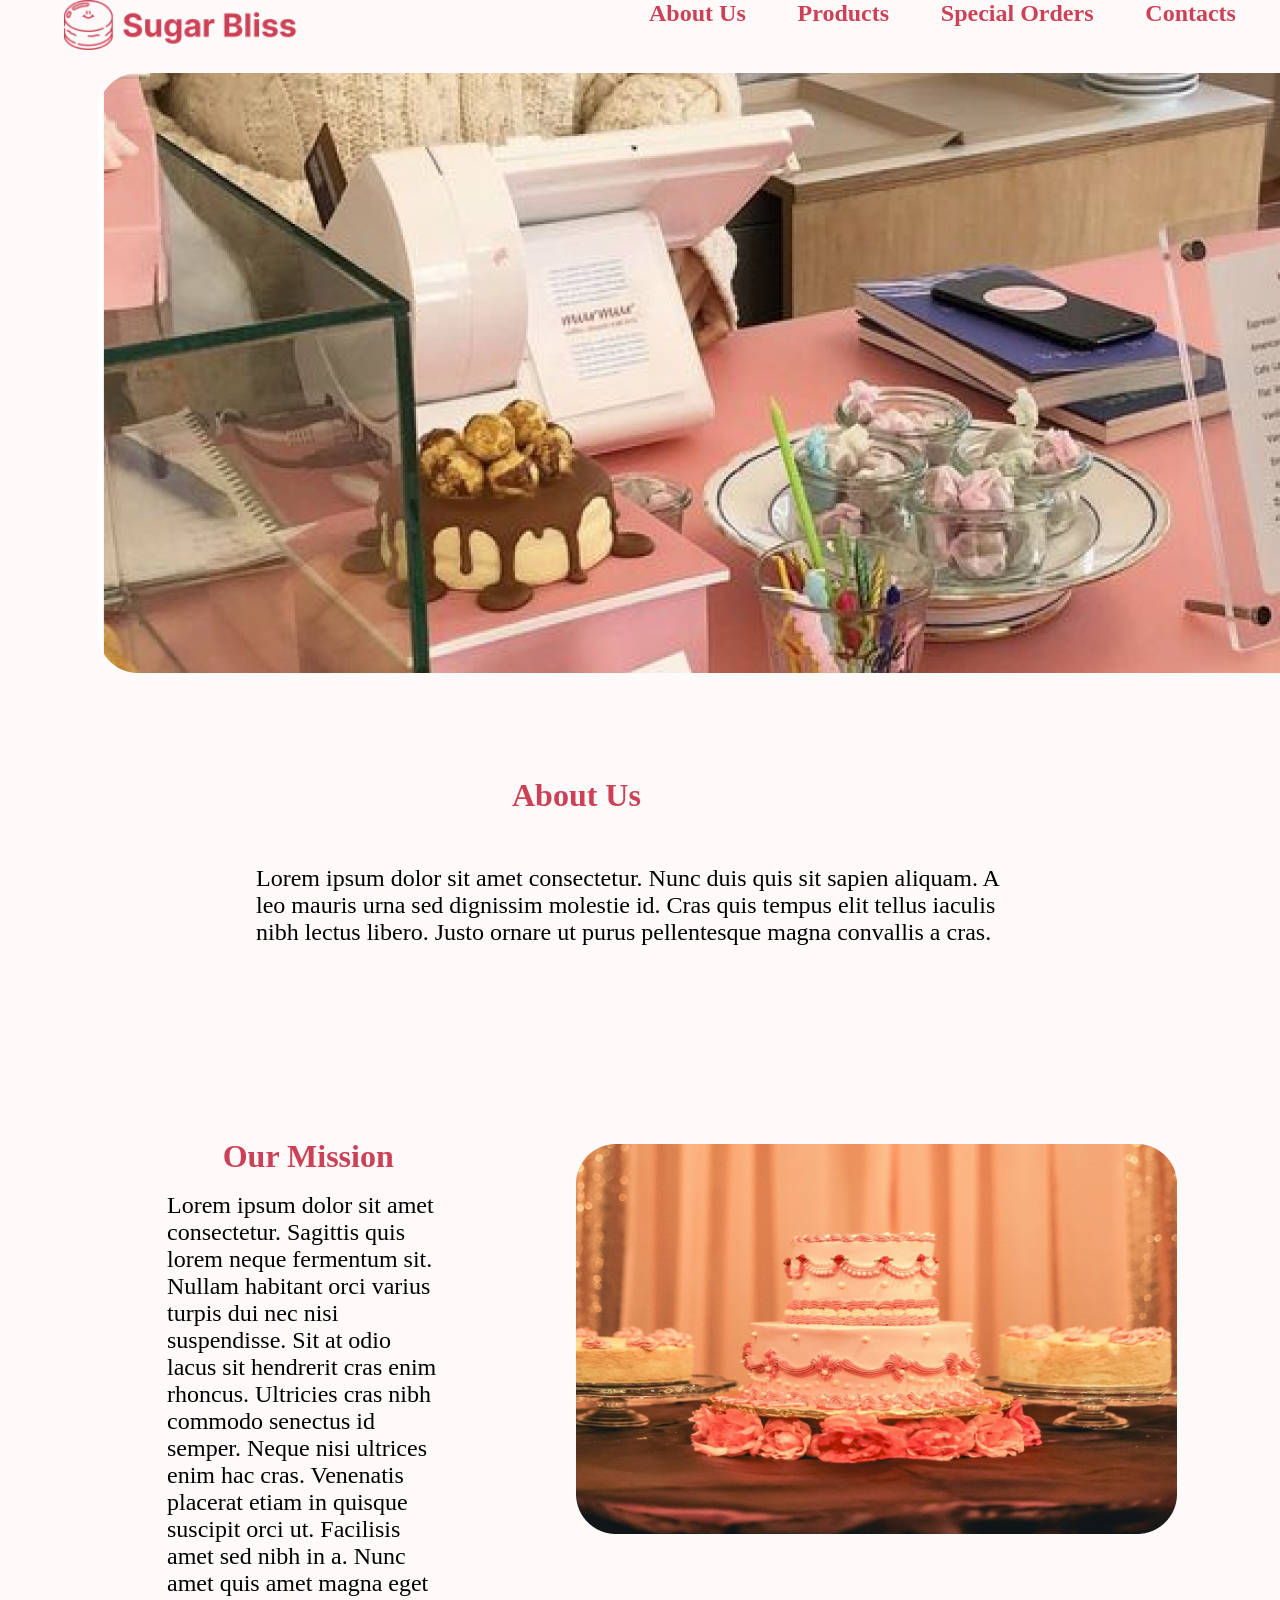
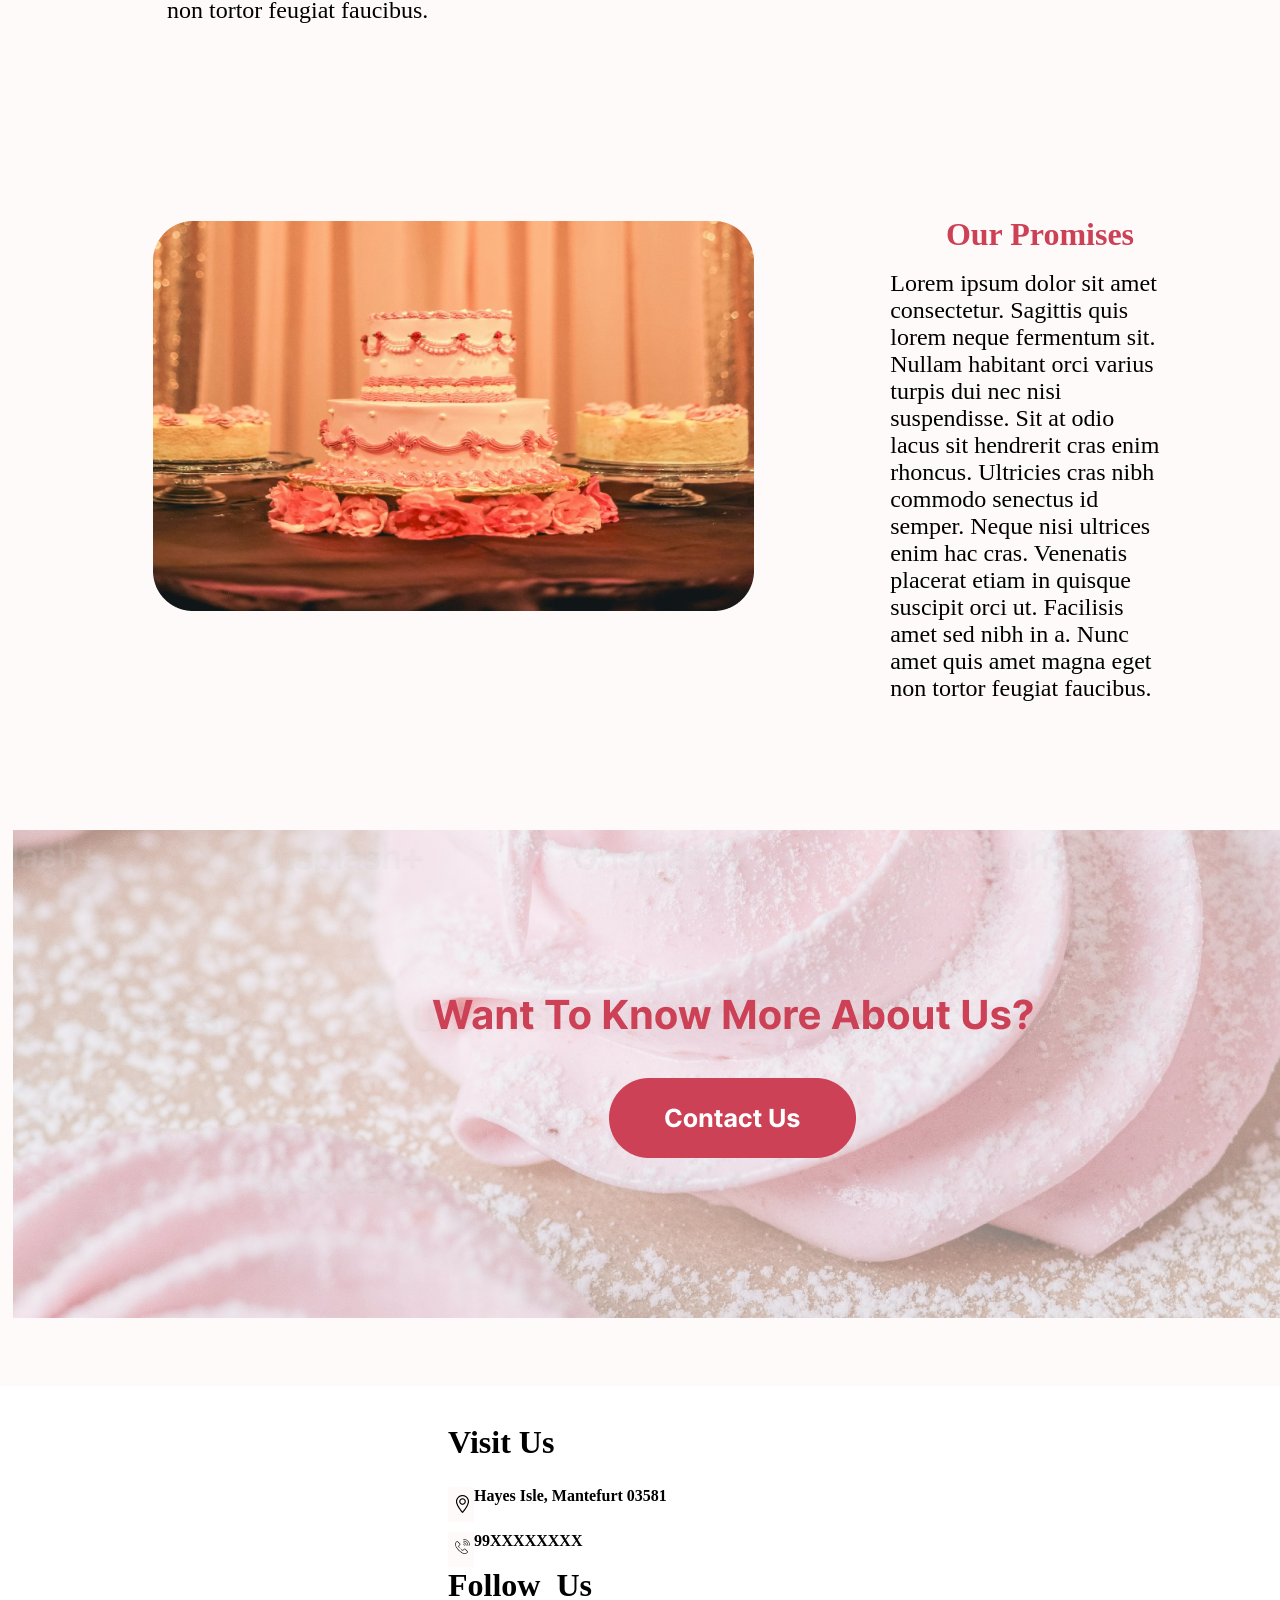
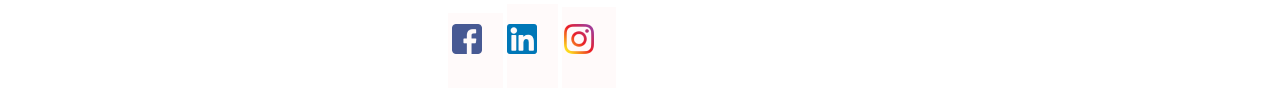
<file: index.html>
<!DOCTYPE html>
<html lang="en">
<head>
    <meta charset="UTF-8">
    <meta name="viewport" content="width=device-width, initial-scale=1.0">
    <title>About Us</title>
    <link rel="stylesheet" href="stye.css">
</head>
<body>
      <div class="upper">
    <div class="nav">
      <img src="Logo.png" height="50px">
      <div class="right"><h1><a href="https://kashish23092004.github.io/figma-template/">About&nbspUs</a></h1>
        <h1><a href ="https://kashish23092004.github.io/figma-page3">Products</a></h1>
        <h1><a href="https://kashish23092004.github.io/figma-page4/">Special&nbspOrders</a></h1>
        <h1><a href="https://kashish23092004.github.io/figma-page5/">Contacts</a></h1></div>
    </div>
    
    <div class="div1">
        <div class="img">
            <img src="Slice 16.png">
        </div>
        <div class="about">
            <h1 >About&nbspUs</h1>
            <h2 >Lorem ipsum dolor sit amet consectetur. Nunc duis quis sit sapien aliquam. A leo mauris urna sed dignissim molestie id. Cras quis tempus elit tellus iaculis nibh lectus libero. Justo ornare ut purus pellentesque magna convallis a cras.</h2>
        </div>
    </div>
    <div class="div2">
        <div class="divl">
        <h1> Our&nbspMission</h1>
        <h2>Lorem ipsum dolor sit amet consectetur. Sagittis quis lorem neque fermentum sit. Nullam habitant orci varius turpis dui nec nisi suspendisse. Sit at odio lacus sit hendrerit cras enim rhoncus. Ultricies cras nibh commodo senectus id semper. Neque nisi ultrices enim hac cras. Venenatis placerat etiam in quisque suscipit orci ut. Facilisis amet sed nibh in a. Nunc amet quis amet magna eget non tortor feugiat faucibus.</h2>
        </div>
        <div class="divr">
<img src="Slice 17.png">
        </div>
    </div>
    <div class="div3">
        <div class="divr">
            <img id="cake" src="Slice 17.png">
        
        </div>
        <div class="divl">
            <h1> Our&nbspPromises</h1>
            <h2>Lorem ipsum dolor sit amet consectetur. Sagittis quis lorem neque fermentum sit. Nullam habitant orci varius turpis dui nec nisi suspendisse. Sit at odio lacus sit hendrerit cras enim rhoncus. Ultricies cras nibh commodo senectus id semper. Neque nisi ultrices enim hac cras. Venenatis placerat etiam in quisque suscipit orci ut. Facilisis amet sed nibh in a. Nunc amet quis amet magna eget non tortor feugiat faucibus.</h2>
        </div>
    </div>
    <div class="div4">
        <img src="Frame 15.png">
    </div>
    <div class ="visit-us">
        <div class="vl">
      <h1 id="visit">Visit Us</h1>
      <div class="loc">
        <img src="Slice 13.png">
        <h4>Hayes Isle, Mantefurt 03581</h4>
      </div>
      <div class="loc1">
        <img src="Slice 14.png">
      <h4>99XXXXXXXX</h4>
      </div>
        </div>
        <div class="vr">
          <h1>Follow&nbsp Us</h1>
          <img src="Slice 7.png">
          <img src="Slice 8.png">
          <img src="Slice 9.png">
        </div>
      </div>
</body>
</html>
</file>
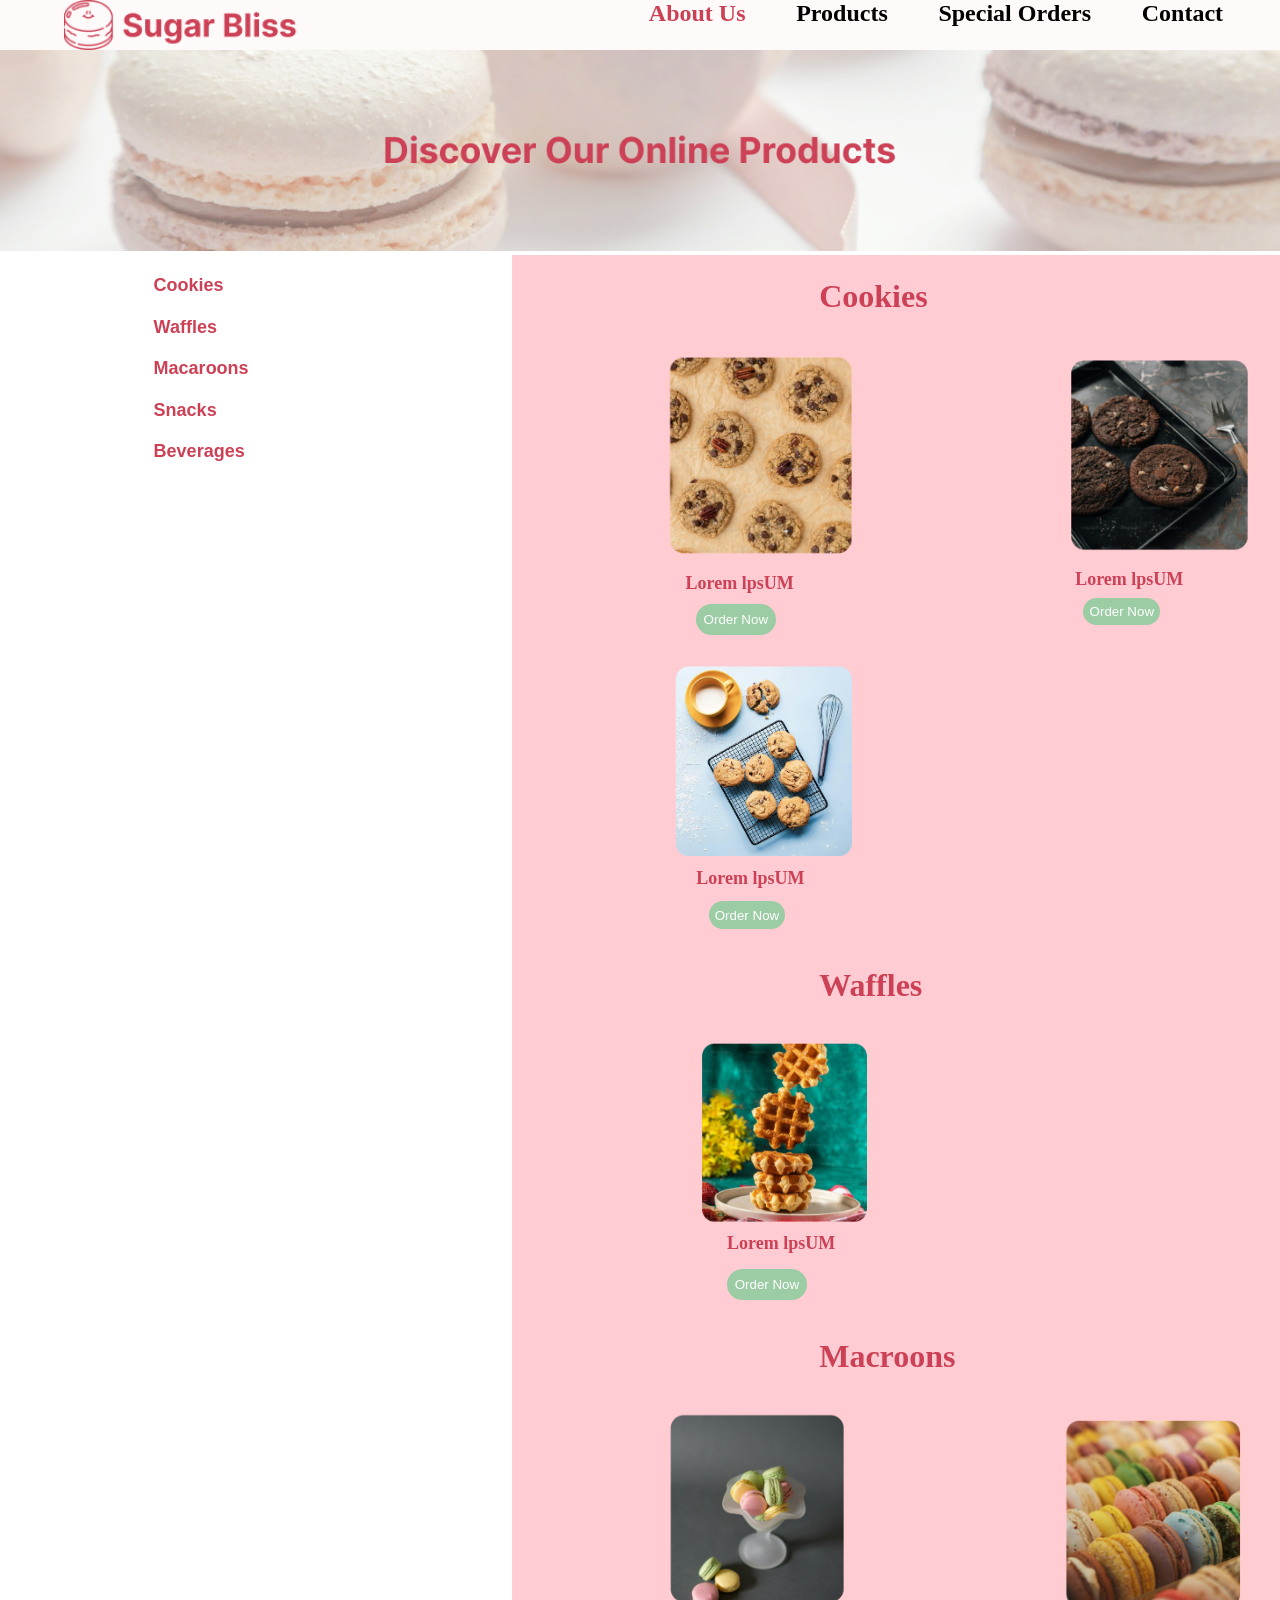
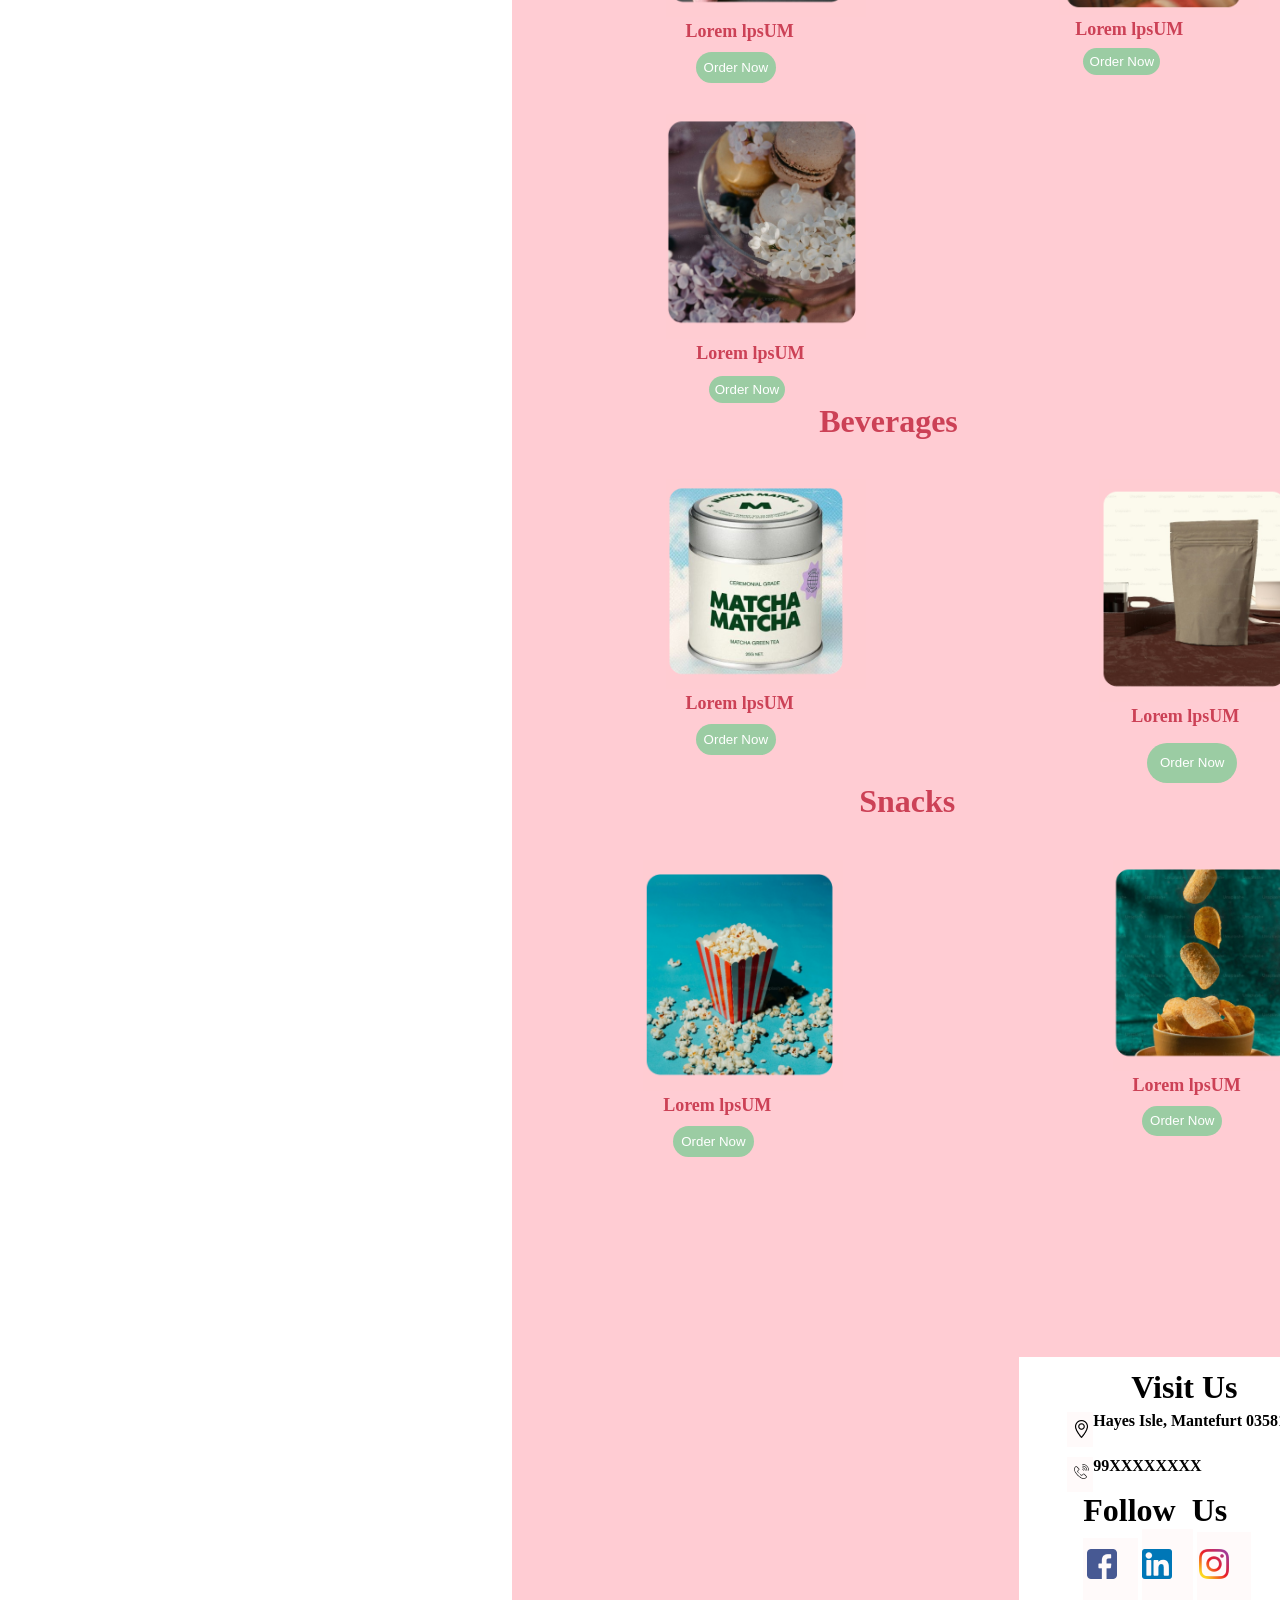
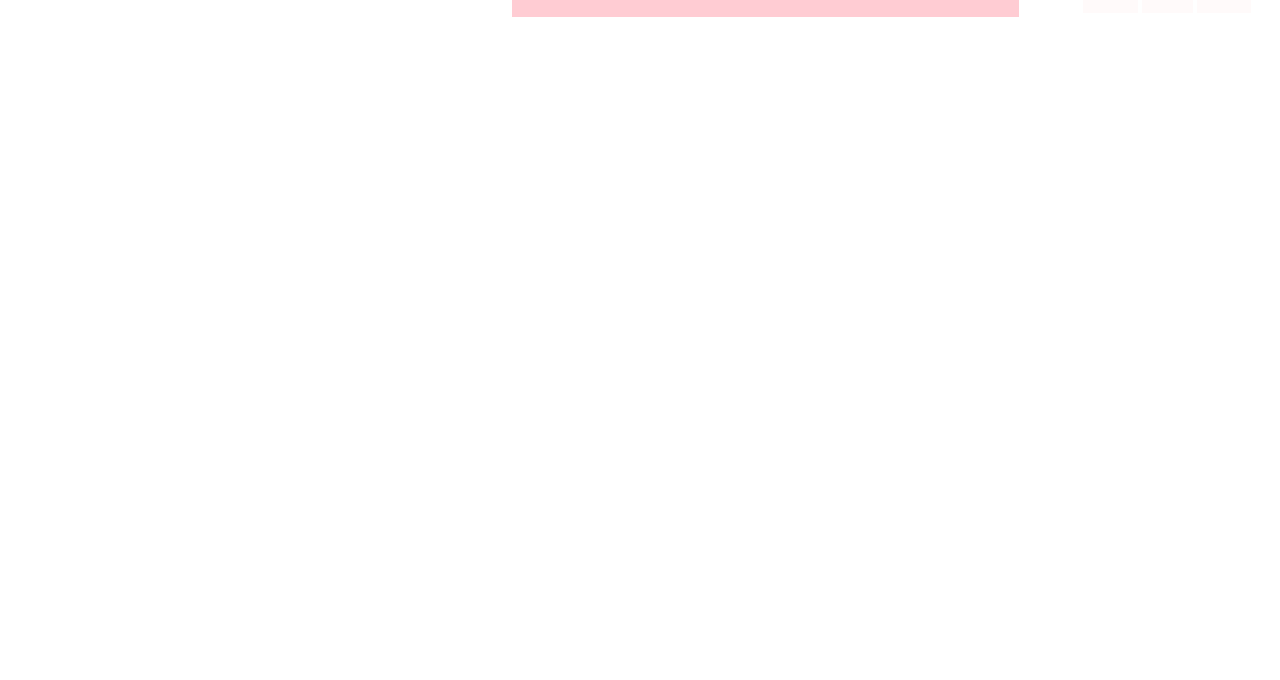
<file: page3/index.html>
<!DOCTYPE html>
<html lang="en">
<head>
    <meta charset="UTF-8">
    <meta name="viewport" content="width=device-width, initial-scale=1.0">
    <title>Menu</title>
    <link rel="stylesheet" href="stye.css">
</head>
<body>
    <div class="upper">
        <div class="nav">
          <img src="Logo.png" height="50px">
          <div class="right"><h1><a href="https://kashish23092004.github.io/figma-template/">About&nbspUs</a></h1>
            <h1>Products</h1>
            <h1>Special&nbspOrders</h1>
            <h1>Contact</h1></div>
        </div>
    </div>
    <div class="slice18">
        <img src="Slice 18.png" width="100%">
    </div>
    <div class="bottom">
        <div id="left">
            <h1><a href="#cookies">Cookies</a></h1>
            <h1><a href="#waffles">Waffles</a></h1>
            <h1><a href="#macroons">Macaroons</a></h1>
            <h1><a href="#snacks">Snacks</a></h1>
            <h1><a href="#beverages">Beverages</a></h1>
        </div>
    <div id="right">
        <div class="cookies">
            <h1>Cookies</h1>
        </div>
        <div id="cookies"class="cook">
            <div class="cookies1">
                <img src="Slice 19.png" width="200px">
            <h1>Lorem lpsUM</h1>
            <button>Order&nbspNow</button>
        </div>
            <div class="cookies2">
                <div class="cookies1">
                <img src="Slice 20.png" width="200px">
            <h1>Lorem lpsUM</h1>
            <button>Order&nbspNow</button>
            </div>
        </div>
        
    </div>
<div class="cookies3">
    <img src="Slice 21.png" width="200px">
    <h1>Lorem lpsUM</h1>
    <button>Order&nbspNow</button>
</div>
<div id="waffles" class="waffles">
    <h1>Waffles</h1>
    <div class="waffles1">
        <img src="Slice 22.png" width="200px">
    <h1>Lorem lpsUM</h1>
    <button>Order&nbspNow</button>
    </div>
</div>
<div id="macroons" class="macroons">
    <h1>Macroons</h1>
</div>
<div class="mac">
    <div class="macroons1">
        <img src="Slice 23.png" width="200px">
    <h1>Lorem lpsUM</h1>
    <button>Order&nbspNow</button>
</div>
    <div class="macroons2">
        <div class="macroons1">
        <img src="Slice 24.png" width="200px">
    <h1>Lorem lpsUM</h1>
    <button>Order&nbspNow</button>
    </div>
</div>

</div>
<div class="macroons3">
<img src="Slice 25.png" width="200px">
<h1>Lorem lpsUM</h1>
<button>Order&nbspNow</button>
</div>

<div  class="Beverage">
    <h1>Beverages</h1>
</div>
<div class="Beverages">
    <div id="Beverage" class="Beverages1">
        <img src="Slice 28.png" width="200px">
    <h1>Lorem lpsUM</h1>
    <button>Order&nbspNow</button>
</div>
    <div class="Beverages2">
        <div class="Beverages1">
        <img src="Slice 29.png" width="200px">
    <h1>Lorem lpsUM</h1>
    <button>Order&nbspNow</button>
    </div>
    <div class="Snacks">
        <h1>Snacks</h1>
    </div>
    <div class="div1">
        <div id="Snacks"  class="Snacks1">
            <img src="Slice 26.png" width="200px">
        <h1>Lorem lpsUM</h1>
        <button>Order&nbspNow</button>
    </div>
        <div class="Snacks2">
            <div class="Snacks1">
            <img src="Slice 27.png" width="200px">
        <h1>Lorem lpsUM</h1>
        <button>Order&nbspNow</button>
        
        </div>
          
    </div>
 
</div>
<div class ="visit-us">
    <div class="vl">
  <h1 id="visit">Visit Us</h1>
  <div class="loc">
    <img src="Slice 13.png">
    <h4>Hayes Isle, Mantefurt 03581</h4>
  </div>
  <div class="loc1">
    <img src="Slice 14.png">
  <h4>99XXXXXXXX</h4>
  </div>
    </div>
    <div class="vr">
      <h1>Follow&nbsp Us</h1>
      <img src="Slice 7.png">
      <img src="Slice 8.png">
      <img src="Slice 9.png">
    </div>
  </div>
</div>

</body>
</html>
</file>
<file: stye.css>
*{
    
    margin: 0%;
    padding: 0%;
    
}
a{
   color: #CC4156;
   text-decoration:none;
}
body{
    background-color: #FFFAFA;
}
.upper{
    background-color: #FFFAFA;
}
.nav{
    display: flex;

}
.nav>img{
    margin-left:5%;
}
.right{
    display: flex;
    margin-left:26%;

}
.right>h1{
    word-break: normal;
    overflow-wrap: normal;
    font-size:x-large;
    margin-left:2%;
    margin-right:10%;
    white-space: normal;
    width: auto;
}
.img{
    margin-left:7%;
    
}
.about{
    padding-top:5%;
   
}
.about>h1{
    padding-left:40%;
    color:#CC4156;
}
.about>h2{
    padding-top: 4%;
    padding-left: 20%;
    padding-right:20%;
    font-weight: 100;
}
.divl{
    margin-top:5%;
}
.divl>h1{
    padding-left:40%;
    color:#CC4156;
}
.divl>h2{
    padding-top: 3%;
    padding-left: 30%;
    padding-right:20%;
    font-weight: 100; 
}
.div2{
    display: flex;
    margin-top:10%;
}
.divr{
    margin-top:3%;
    margin-right:4%;
}
.div3{
    display: flex;
    margin-top:10%;
}
#cake{
    margin-left:20%;
}
.div4{
    margin-top:10%;
    margin-left: 1%;
    margin-right:1%;
}
.visit-us{padding-top:3%;
    width:100%;
    height:100%;
    background-color: #FFF;
    margin-top:5%;
}

.loc{
    display: flex;
    margin-left:35%;
    margin-top:2%;
}
.loc1{
    display: flex;
    margin-left:35%;
    margin-top:10px;
}
#visit{
    margin-left:35%;
}
.vr{
    margin-left:35%;
}
@media screen and (max-width: 1200px) {
    .visit-us {
        padding: 2rem;
    }
    .loc img, .loc1 img {
        width: 40px;
    }
}

@media screen and (max-width: 992px) {
    .visit-us {
        text-align: center;
    }
    .vl, .vr {
        margin: 1rem auto;
    }
    .loc, .loc1 {
        flex-direction: column;
        align-items: center;
        margin: 1rem auto;
    }
    .loc img, .loc1 img {
        width: 35px;
        margin-bottom: 0.5rem;
    }
    .vr img {
        width: 35px;
        margin: 0.5rem;
    }
}

@media screen and (max-width: 768px) {
    .visit-us {
        padding: 1.5rem;
    }
    .loc img, .loc1 img {
        width: 30px;
    }
    .vr img {
        width: 30px;
        margin: 0.3rem;
    }
}

@media screen and (max-width: 576px) {
    .visit-us {
        padding: 1rem;
    }
    .loc, .loc1 {
        text-align: center;
        margin: 1rem auto;
    }
    .loc img, .loc1 img {
        width: 25px;
    }
    .vr img {
        width: 25px;
        margin: 0.2rem;
    }
}
/* Add smooth transitions globally */
* {
    margin: 0%;
    padding: 0%;
    box-sizing: border-box;
    transition: all 0.3s ease-in-out;
}

body {
    background-color: #FFFAFA;
}

.upper {
    background-color: #FFFAFA;
}

.nav {
    display: flex;
}

.nav > img {
    margin-left: 5%;
    cursor: pointer;
    transition: transform 0.3s ease-in-out;
}


.right > h1 {
    word-break: normal;
    overflow-wrap: normal;
    font-size: x-large;
    margin-left: 2%;
    margin-right: 10%;
    white-space: normal;
    width: auto;
    cursor: pointer;
    transition: color 0.3s ease-in-out;
}

.right > h1:hover {
    color: #CC4156;
    text-decoration: underline;
}

.vr img {
    transition: transform 0.3s ease-in-out, filter 0.3s ease-in-out;
    cursor: pointer;
}

.vr img:hover {
    transform: scale(1.05);
    filter: brightness(1.1);
}

/* About Us section */
.about > h1 {
    padding-left: 40%;
    color: #CC4156;
    transition: text-shadow 0.3s ease-in-out;
}

.about > h1:hover {
    text-shadow: 2px 2px 4px rgba(0, 0, 0, 0.3);
}

.about > h2,
.divl > h2 {
    font-weight: 100;
    transition: color 0.3s ease-in-out;
}

.about > h2:hover,
.divl > h2:hover {
    color: #CC4156;
}

/* Visit Us Section */



#visit {
    margin-left: 35%;
    cursor: pointer;
    transition: color 0.3s ease-in-out;
}

#visit:hover {
    color: #CC4156;
    text-decoration: underline;
}

/* Buttons and links */
.right > h1,
.vl h4 {
    cursor: pointer;
    transition: transform 0.3s ease-in-out;
}

.right > h1:hover,
.vl h4:hover {
    transform: scale(1.05);
    color: #CC4156;
}



.divl > h1:hover {
    color: #CC4156;
}

.divr > img:hover {
    filter: brightness(1.2);
}
</file>
<file: page3/stye.css>
*{
    
    margin: 0%;
    padding: 0%;
    
}
html {
    scroll-behavior: smooth;
}
a {
     text-decoration: none;
     color: #CC4156
     }; 
body{
    background-color:#FFCCD3;
}
.upper{
    background-color: #FFFAFA;
}
.nav{
    display: flex;

}
.nav>img{
    margin-left:5%;
}
.right{
    display: flex;
    margin-left:26%;

}
.right>h1{
    word-break: normal;
    overflow-wrap: normal;
    font-size:x-large;
    margin-left:2%;
    margin-right:10%;
    white-space: normal;
    width: auto;
}
.bottom{
    display: flex;
}
#left{
    height:100%;
    width:40%;
}
#right{
    background-color: #FFCCD3;
    height: 100%;
    width:60%;
    margin-top: 0%;
}
#left>h1{
    margin-top:4%;
    padding-left:30%;
    color:#CC4156;
    font-size:18px;
    font-weight: bold;
    font-family:Arial, Helvetica, sans-serif;
}
.cookies{
    color: #CC4156;
    margin-left:40%;
}
.cookies>h1{
    padding-top:5%;
}
.cook{
    display: flex;
    margin-top:5%;
}
.cookies1{
    margin-left: 20%;
}
.cookies1>h1{
    font-weight: 200%;
    font-size: large;
    margin-left:10%;
    color: #CC4156;
}
.cookies2{
    margin-left:20%;
}
.cookies1>button{
    background-color:#9BCCA3;
    color: #fff;
    border: none;
    padding:4%;
    border-radius:25px;
    margin-left:15%;
    margin-top:5%;
}
.cookies3{
    margin-left: 20%;
    margin-top:4%;
}
.cookies3>h1{
    font-weight: 200%;
    font-size: large;
    margin-left:5%;
    color: #CC4156;
}
.cookies3>button{
    background-color:#9BCCA3;
    color: #fff;
    border: none;
    padding:1%;
    border-radius:25px;
    margin-left:7%;
    margin-top:2%;
}
.waffles>h1{
    color: #CC4156;
    margin-left:40%;
    margin-bottom:5%;
    margin-top:5%;
}
.waffles1>h1{
    font-weight: 200%;
    font-size: large;
    margin-left:28%;
    color: #CC4156;
}
.waffles1>button{
    background-color:#9BCCA3;
    color: #fff;
    border: none;
    padding:1%;
    border-radius:25px;
    margin-left:28%;
    margin-top:2%;
}
.waffles1>img{
    margin-left:23%;
}


.macroons>h1{
    color: #CC4156;
    margin-left:40%;
}
.macroons>h1{
    padding-top:5%;
}
.mac{
    display: flex;
    margin-top:5%;
}
.macroons1{
    margin-left: 20%;
}
.macroons1>h1{
    font-weight: 200%;
    font-size: large;
    margin-left:10%;
    color: #CC4156;
}
.macroons2{
    margin-left:20%;
}

button{
    background-color:#9BCCA3;
    color: #fff;
    border: none;
    padding:4%;
    border-radius:25px;
    margin-left:15%;
    margin-top:5%;
}
.macroons3{
    margin-left: 20%;
    margin-top:4%;
}
.macroons3>h1{
    font-weight: 200%;
    font-size: large;
    margin-left:5%;
    color: #CC4156;
}
.macroons3>button{
    background-color:#9BCCA3;
    color: #fff;
    border: none;
    padding:1%;
    border-radius:25px;
    margin-left:7%;
    margin-top:2%;}

    .Beverage>h1{
        color: #CC4156;
        margin-left:40%;
    }

    .Beverages>h1{
        color: #CC4156;
        margin-left:40%;
    }
    .Beverages>h1{
        padding-top:5%;
    }
    .Beverages{
        display: flex;
        margin-top:5%;
    }
    .Beverages1{
        margin-left: 20%;
    }
    .Beverages1>h1{
        font-weight: 200%;
        font-size: large;
        margin-left:10%;
        color: #CC4156;
    }
    .Beverages2{
        margin-left:20%;
    }
    
    button{
        background-color:#9BCCA3;
        color: #fff;
        border: none;
        padding:4%;
        border-radius:25px;
        margin-left:15%;
        margin-top:5%;
    }
    .Snacks>h1{
        color: #CC4156;
    }

    .Snacks>h1{
        color: #CC4156;
        margin-left:-40%;
    }
    .Snack{
        display: flex;
    }
    .Snacks1{
        margin-left:3%;
    }
    .Snacks1>h1{
        font-weight: 200%;
        font-size: large;
        margin-left:10%;
        color: #CC4156;
    }
    .Snacks2{
        margin-left:33%;
    }
    .div1{
        display: flex;
        margin-left: -100%;
        margin-top:10%;
    }
    .visit-us{padding-top:3%;
        width:80%;
        height:80%;
        background-color: #FFF;
        margin-top:50%;
    }
    
    .loc{
        display: flex;
        margin-left:15%;
        margin-top:2%;
    }
    .loc1{
        display: flex;
        margin-left:15%;
        margin-top:10px;
    }
    #visit{
        margin-left:35%;
    }
    .vr{
        margin-left:20%;
    }

/* Original styles are untouched, enhancements added below */

/* Enhance buttons with hover effects */
button {
    transition: transform 0.2s ease, background-color 0.3s ease;
}
button:hover {
    background-color: #7FBF90;
    transform: scale(1.1);
}

/* Add hover effect to navigation links */
.right > h1:hover {
    cursor: pointer;
    text-decoration: underline;
    transition: color 0.3s ease;
}

/* Smooth image scaling on hover */


/* Add animations to section titles */
@keyframes fadeIn {
    from {
        opacity: 0;
        transform: translateY(-10px);
    }
    to {
        opacity: 1;
        transform: translateY(0);
    }
}
h1 {
    animation: fadeIn 0.8s ease;
}

/* Responsive design for smaller screens */
@media (max-width: 768px) {
    .nav {
        flex-direction: column;
        align-items: center;
    }

    .right {
        flex-direction: column;
        margin-left: 0;
    }

    .right > h1 {
        margin: 5px 0;
    }

    #left {
        width: 100%;
        text-align: center;
    }

    #right {
        width: 100%;
        margin-top: 20px;
    }

    .cookies1, .cookies2, .cookies3, .waffles1, .macroons1, .macroons3, .Beverages1, .Snacks1 {
        margin: 10px auto;
        text-align: center;
    }

    button {
        padding: 8px;
        font-size: 14px;
    }

    .visit-us {
        flex-direction: column;
        align-items: center;
    }

    .loc, .loc1, .vr {
        margin: 10px auto;
        text-align: center;
    }
}

@media (max-width: 480px) {
    .nav > img {
        width: 120px;
    }

    .right > h1 {
        font-size: medium;
    }

    h1 {
        font-size: larger;
    }

    img {
        width: 90%;
    }

    button {
        width: 80%;
    }
}
</file>
